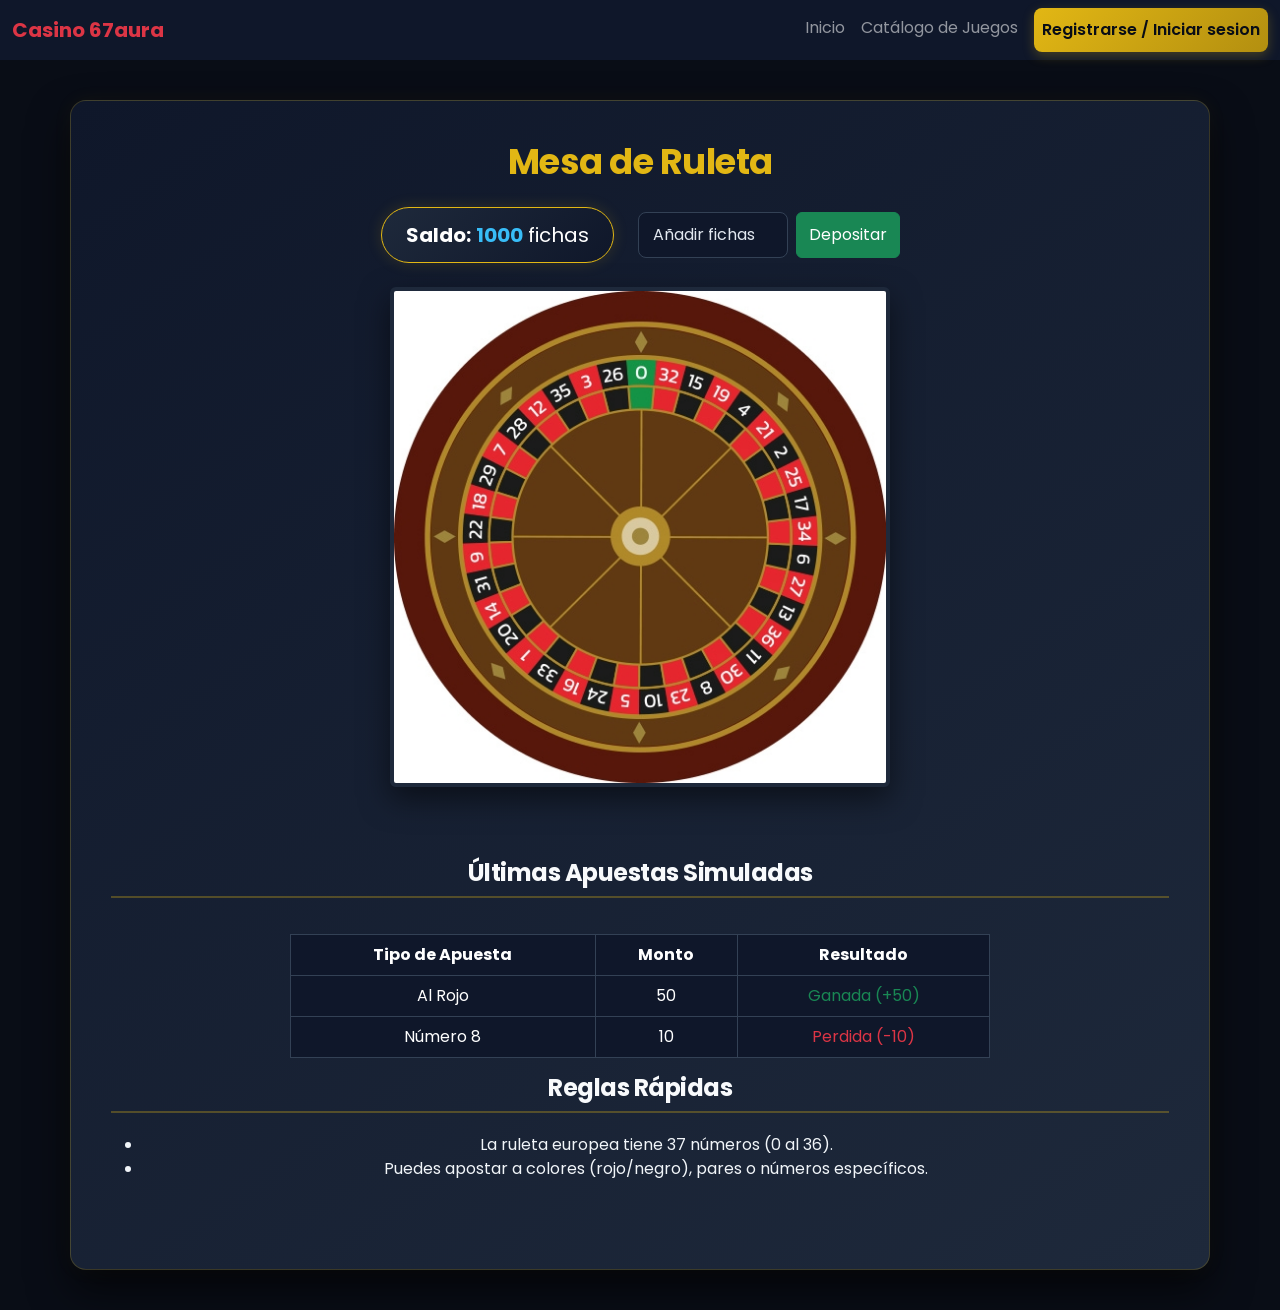
<file: ruleta.html>
<!DOCTYPE html>
<html lang="es">
<head>
    <meta charset="UTF-8">
    <meta name="viewport" content="width=device-width, initial-scale=1.0">
    <title>Mesa de Ruleta - Casino 67aura</title>
    <link href="https://cdn.jsdelivr.net/npm/bootstrap@5.3.0/dist/css/bootstrap.min.css" rel="stylesheet">
    <link rel="stylesheet" href="diseñoDePágina.css">
</head>
<body>
    <nav class="navbar navbar-expand-lg navbar-dark" style="background-color: #0f172a;">
        <div class="container-fluid">
            <a class="navbar-brand text-danger fw-bold" href="index.html">Casino 67aura</a>
            <button class="navbar-toggler" type="button" data-bs-toggle="collapse" data-bs-target="#navbarNav">
                <span class="navbar-toggler-icon"></span>
            </button>
            <div class="collapse navbar-collapse" id="navbarNav">
                <ul class="navbar-nav ms-auto">
                    <li class="nav-item"><a class="nav-link" href="index.html">Inicio</a></li>
                    <li class="nav-item"><a class="nav-link" href="hub.html">Catálogo de Juegos</a></li>
                    <li class="nav-item"><a class="nav-link btn btn-casino text-white ms-2" href="registro.html">Registrarse / Iniciar sesion</a></li>
                </ul>
            </div>
        </div>
    </nav>

    <div class="container casino-container text-center">
        <header class="mb-4">
            <h1>Mesa de Ruleta</h1>
        </header>
        
        <main>
            <div class="d-flex justify-content-center align-items-center gap-4 mb-4 flex-wrap">
                <p class="saldo-box mb-0"><strong>Saldo:</strong> <span id="saldoUsuario">1000</span> fichas</p>
                
                <form id="formDeposito" class="d-flex gap-2">
                    <input type="number" id="deposito" class="form-control" placeholder="Añadir fichas" required min="1" style="width: 150px;">
                    <button type="submit" class="btn btn-success">Depositar</button>
                </form>
            </div>
            
            <div id="mensajeExito" class="alert alert-success d-none mx-auto mb-4" style="max-width: 400px;"></div>

            <img src="Ruleta_Francesa_rueda.jpg" alt="Ruleta Europea" class="img-fluid rounded mb-5" style="max-width: 500px;">

        
            <section class="mt-4">
                <h2>Últimas Apuestas Simuladas</h2>
                <div class="table-responsive">
                    <table class="table table-dark table-bordered mt-3 mx-auto" style="max-width: 700px;">
                        <thead>
                            <tr>
                                <th>Tipo de Apuesta</th>
                                <th>Monto</th>
                                <th>Resultado</th>
                            </tr>
                        </thead>
                        <tbody>
                            <tr>
                                <td>Al Rojo</td>
                                <td>50</td>
                                <td class="text-success">Ganada (+50)</td>
                            </tr>
                            <tr>
                                <td>Número 8</td>
                                <td>10</td>
                                <td class="text-danger">Perdida (-10)</td>
                            </tr>
                        </tbody>
                    </table>
                </div>
            </section>
            <section class="text-center mb-5">
                <h2>Reglas Rápidas</h2>
                <ul>
                    <li>La ruleta europea tiene 37 números (0 al 36).</li>
                    <li>Puedes apostar a colores (rojo/negro), pares o números específicos.</li>
                </ul>
            </section>
        </main>
    </div>
    
    <script src="https://cdn.jsdelivr.net/npm/bootstrap@5.3.0/dist/js/bootstrap.bundle.min.js"></script>
    <script src="ruleta.js"></script>
</body>
</html>
</file>
<file: diseñoDePágina.css>
@import url('https://fonts.googleapis.com/css2?family=Poppins:wght@300;400;600;700&display=swap');

body {
    font-family: 'Poppins', system-ui, -apple-system, sans-serif;
    background-color: #090d16;
    color: #f1f5f9;
    margin: 0;
    min-height: 100vh;
}

/* Contenedor Principal */
.casino-container {
    background: linear-gradient(145deg, #0f172a, #1e293b);
    border: 1px solid rgba(226, 183, 20, 0.2);
    border-radius: 16px;
    box-shadow: 0 20px 40px rgba(0, 0, 0, 0.6), 0 0 20px rgba(226, 183, 20, 0.05);
    padding: 40px;
    margin-top: 40px;
    margin-bottom: 40px;
}

/* Encabezados y Títulos */
h1, h2, h3 {
    color: #e2b714;
    text-decoration: none !important;
    font-weight: 700;
    letter-spacing: -0.5px;
}

h1 {
    font-size: 2.2rem;
    margin-bottom: 10px;
}

h2 {
    font-size: 1.5rem;
    color: #f8fafc;
    border-bottom: 2px solid rgba(226, 183, 20, 0.3);
    padding-bottom: 8px;
    margin-bottom: 20px;
}

/* Botones con estilo Casino VIP */
.btn-casino {
    background: linear-gradient(135deg, #e2b714, #b38f10);
    color: #090d16 !important;
    font-weight: 600;
    border: none;
    border-radius: 8px;
    padding: 10px 20px;
    transition: all 0.3s ease;
    box-shadow: 0 4px 12px rgba(226, 183, 20, 0.25);
}

.btn-casino:hover {
    background: linear-gradient(135deg, #f5cc27, #e2b714);
    color: #000000 !important;
    transform: translateY(-2px);
    box-shadow: 0 6px 18px rgba(226, 183, 20, 0.4);
}

/* Contenedores de Formulario y Cajas */
.form-container {
    background-color: #1e293b;
    border: 1px solid #334155;
    padding: 30px;
    border-radius: 12px;
    box-shadow: 0 10px 25px rgba(0, 0, 0, 0.3);
}

.saldo-box {
    background: linear-gradient(135deg, #1e293b, #0f172a);
    padding: 12px 24px;
    border-radius: 50px;
    display: inline-block;
    font-size: 1.25em;
    border: 1px solid #e2b714;
    color: #ffffff;
    box-shadow: 0 0 15px rgba(226, 183, 20, 0.15);
}

.saldo-box span {
    color: #38bdf8;
    font-weight: 700;
}

/* Personalización de Inputs y Tablas de Bootstrap */
.form-control {
    background-color: #0f172a;
    border: 1px solid #334155;
    color: #f8fafc;
    border-radius: 8px;
    padding: 10px 14px;
}

.form-control:focus {
    background-color: #0f172a;
    border-color: #e2b714;
    color: #ffffff;
    box-shadow: 0 0 0 0.25rem rgba(226, 183, 20, 0.25);
}

.table {
    border-color: #334155;
}

.table-dark {
    --bs-table-bg: #0f172a;
    --bs-table-border-color: #334155;
}

/* Sombras en imágenes y detalles */
img.img-fluid {
    border: 4px solid #1e293b;
    box-shadow: 0 12px 30px rgba(0, 0, 0, 0.5);
    transition: transform 0.3s ease;
}

img.img-fluid:hover {
    transform: scale(1.01);
}

.form-control::placeholder {
    color: #e2e8f0 !important;
    opacity: 1 !important;
}


.form-control {
    color: #ffffff !important;
}
</file>
